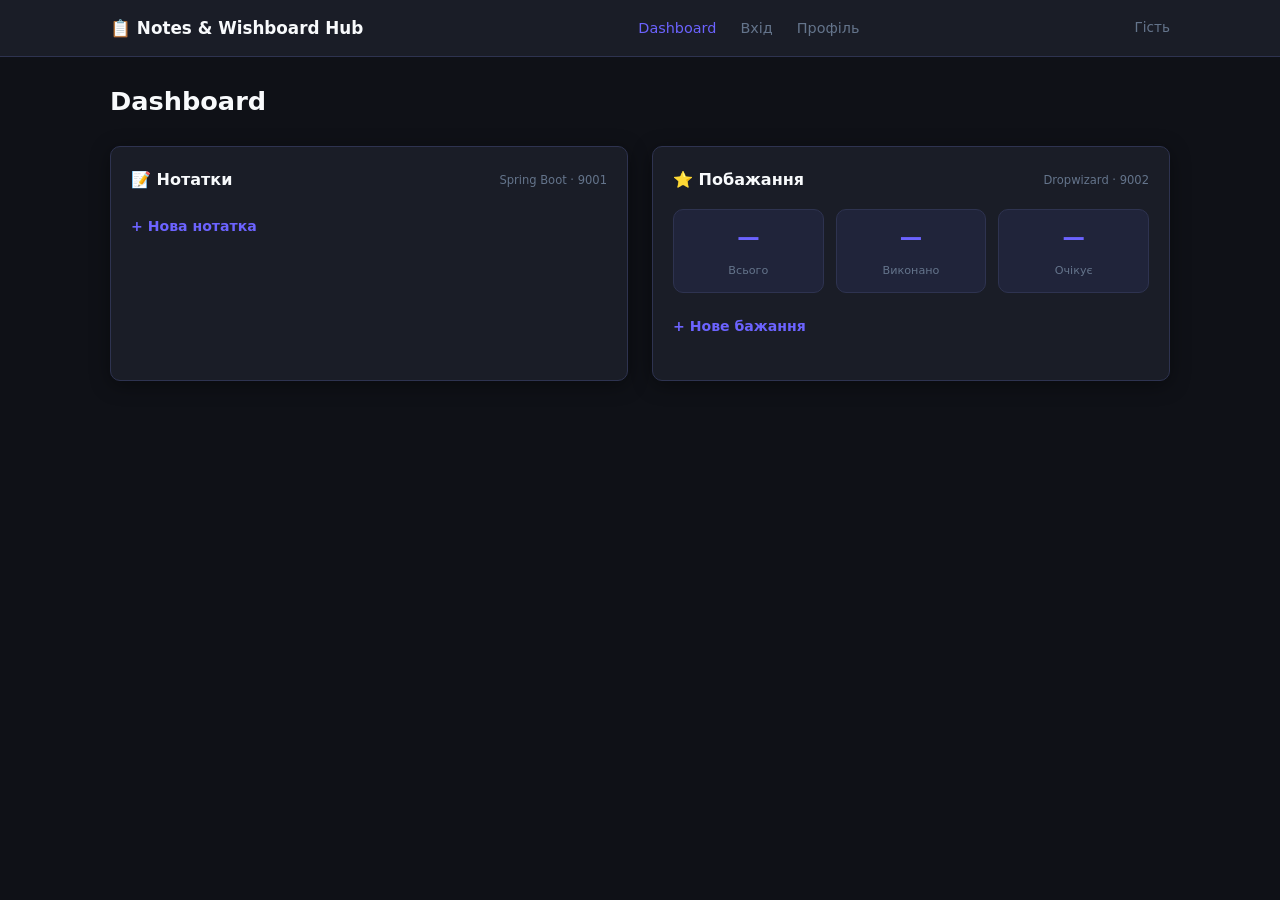
<file: notes_&_wishboard_hub/frontend/index.html>
<!doctype html>
<html lang="uk">
	<head>
		<meta charset="UTF-8" />
		<meta name="viewport" content="width=device-width, initial-scale=1.0" />
		<title>Dashboard — Hub</title>
		<link rel="stylesheet" href="css/style.css" />
	</head>
	<body>
		<nav class="nav">
			<div class="nav__inner">
				<span class="nav__logo">📋 Notes & Wishboard Hub</span>
				<ul class="nav__links">
					<li><a href="index.html" class="active">Dashboard</a></li>
					<li><a href="login.html">Вхід</a></li>
					<li><a href="profile.html">Профіль</a></li>
				</ul>
				<span id="greeting">Гість</span>
			</div>
		</nav>

		<div class="container">
			<h1 class="page-title">Dashboard</h1>

			<div class="grid-2">
				<section class="card">
					<div class="card__title">
						📝 Нотатки
						<small>Spring Boot · 9001</small>
					</div>

					<details>
						<summary>+ Нова нотатка</summary>
						<form id="note-form" class="form">
							<div>
								<label for="note-title">Заголовок</label>
								<input
									type="text"
									id="note-title"
									placeholder="Назва нотатки…"
									required />
							</div>
							<div>
								<label for="note-content">Зміст</label>
								<textarea
									id="note-content"
									placeholder="Текст…"
									required></textarea>
							</div>
							<button type="submit" class="btn btn-primary">Зберегти</button>
						</form>
					</details>

					<div id="notes-list"></div>
				</section>

				<section class="card">
					<div class="card__title">
						⭐ Побажання
						<small>Dropwizard · 9002</small>
					</div>

					<div class="stats">
						<div class="stat">
							<span class="stat__val" id="stat-total">—</span>
							<span class="stat__lbl">Всього</span>
						</div>
						<div class="stat">
							<span class="stat__val" id="stat-achieved">—</span>
							<span class="stat__lbl">Виконано</span>
						</div>
						<div class="stat">
							<span class="stat__val" id="stat-pending">—</span>
							<span class="stat__lbl">Очікує</span>
						</div>
					</div>

					<details>
						<summary>+ Нове бажання</summary>
						<form id="wish-form" class="form">
							<div>
								<label for="wish-name">Назва</label>
								<input
									type="text"
									id="wish-name"
									placeholder="Що хочете?"
									required />
							</div>
							<div>
								<label for="wish-desc">Опис (необов'язково)</label>
								<textarea
									id="wish-desc"
									placeholder="Деталі…"
									style="min-height: 60px"></textarea>
							</div>
							<button type="submit" class="btn btn-primary">Додати</button>
						</form>
					</details>

					<div id="wishes-list"></div>
				</section>
			</div>
		</div>

		<script type="module">
			import {initNotes} from "./js/notes.js";
			import {initWishes} from "./js/wishes.js";
			import {showGreeting} from "./js/greeting.js";

			showGreeting();
			initNotes();
			initWishes();
		</script>
	</body>
</html>
</file>
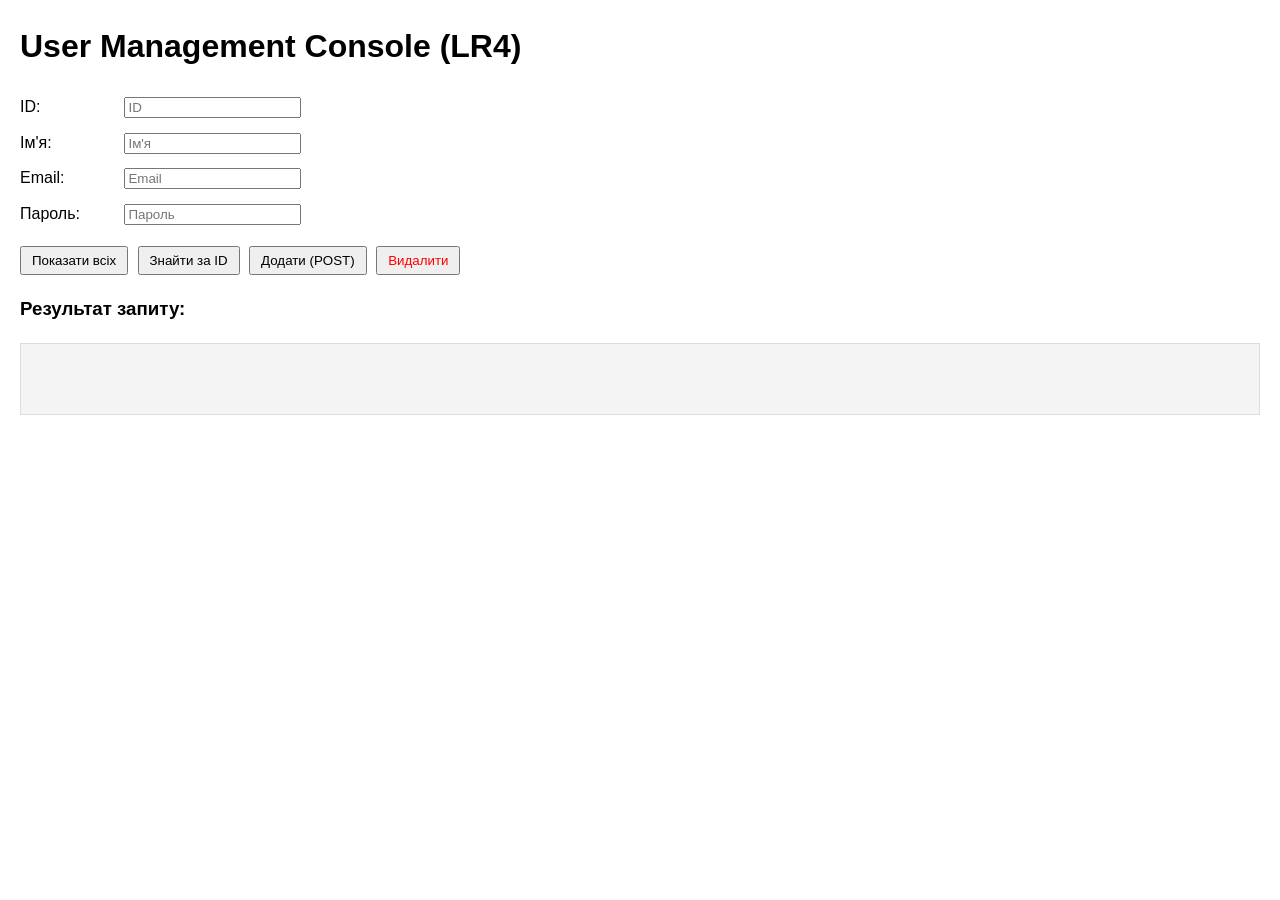
<file: dropwizard-app/src/main/resources/assets/index.html>
<!DOCTYPE html>
<html lang="uk">
<head>
    <meta charset="UTF-8">
    <title>Управління користувачами</title>
    <style>
        body { font-family: sans-serif; margin: 20px; line-height: 1.6; }
        .form-group { margin-bottom: 10px; }
        label { display: inline-block; width: 100px; }
        button { margin-right: 5px; cursor: pointer; padding: 5px 10px; }
        pre { background: #f4f4f4; padding: 10px; border: 1px solid #ddd; min-height: 50px; }
    </style>
</head>
<body>
<h1>User Management Console (LR4)</h1>

<div class="form-group">
    <label>ID:</label>
    <input type="number" id="userId" placeholder="ID">
</div>
<div class="form-group">
    <label>Ім'я:</label>
    <input type="text" id="userName" placeholder="Ім'я">
</div>
<div class="form-group">
    <label>Email:</label>
    <input type="email" id="userEmail" placeholder="Email">
</div>
<div class="form-group">
    <label>Пароль:</label>
    <input type="password" id="userPassword" placeholder="Пароль">
</div>

<div style="margin-top: 20px;">
    <button onclick="getAllUsers()">Показати всіх</button>
    <button onclick="findUser()">Знайти за ID</button>
    <button onclick="addUser()">Додати (POST)</button>
    <button onclick="deleteUser()" style="color: red;">Видалити</button>
</div>

<h3>Результат запиту:</h3>
<pre id="output"></pre>

<script>
    const output = document.getElementById('output');

    async function getAllUsers() {
        const res = await fetch('/api/users');
        const data = await res.json();
        output.innerText = JSON.stringify(data, null, 2);
    }

    async function findUser() {
        const id = document.getElementById('userId').value;
        if (!id) return alert("Введіть ID");
        const res = await fetch('/api/users/' + id);
        if (res.status === 404) {
            output.innerText = "Користувача не знайдено";
        } else {
            const data = await res.json();
            output.innerText = JSON.stringify(data, null, 2);
        }
    }

    async function addUser() {
        const user = {
            name: document.getElementById('userName').value,
            email: document.getElementById('userEmail').value,
            password: document.getElementById('userPassword').value
        };
        const res = await fetch('/api/users', {
            method: 'POST',
            headers: {'Content-Type': 'application/json'},
            body: JSON.stringify(user)
        });
        if (res.ok) {
            getAllUsers();
        } else {
            const err = await res.json();
            output.innerText = JSON.stringify(err, null, 2);
        }
    }

    async function deleteUser() {
        const id = document.getElementById('userId').value;
        if (!id) return alert("Введіть ID");
        await fetch('/api/users/' + id, { method: 'DELETE' });
        getAllUsers();
    }
</script>
</body>
</html>
</file>
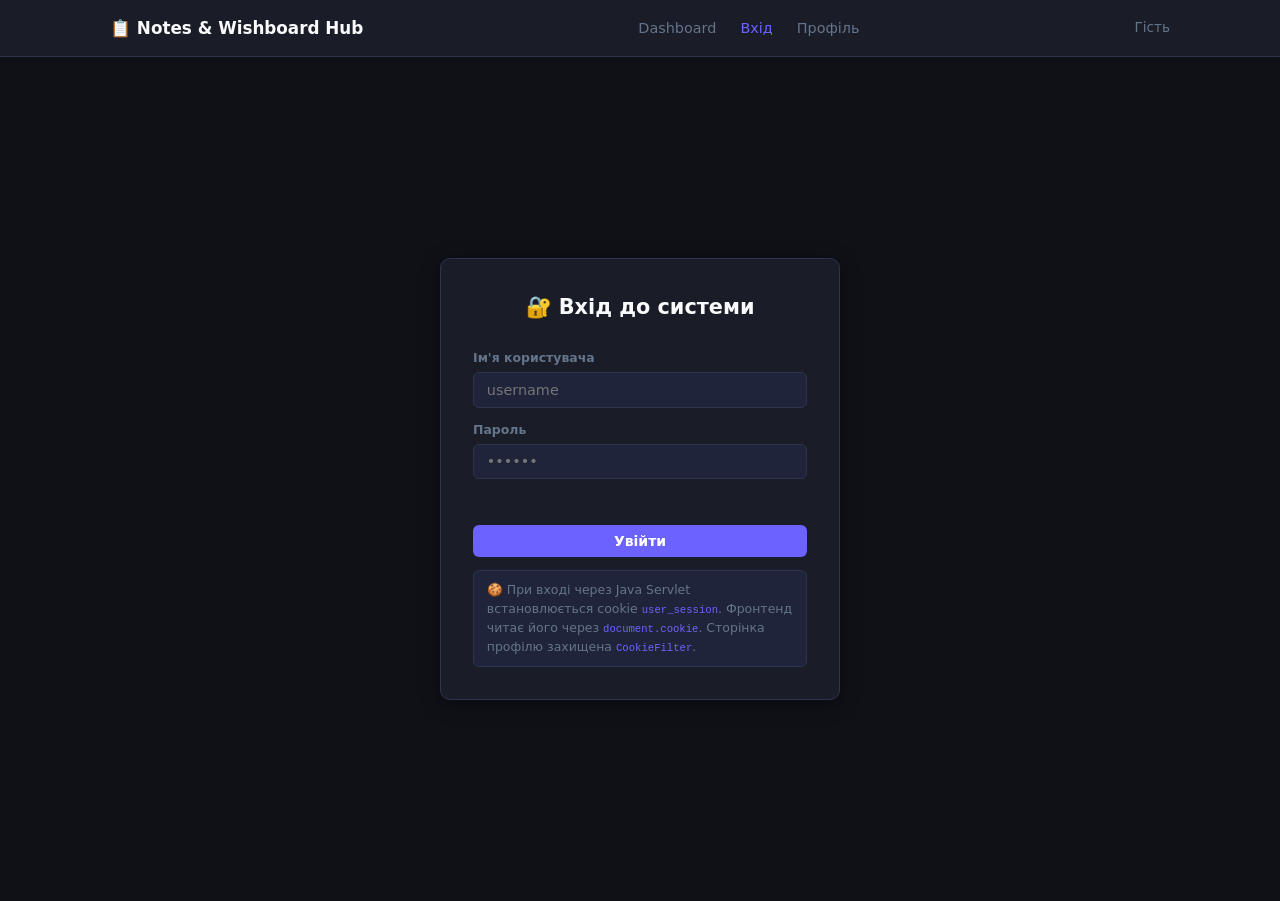
<file: notes_&_wishboard_hub/frontend/login.html>
<!doctype html>
<html lang="uk">
	<head>
		<meta charset="UTF-8" />
		<meta name="viewport" content="width=device-width, initial-scale=1.0" />
		<title>Вхід — Hub</title>
		<link rel="stylesheet" href="css/style.css" />
	</head>
	<body>
		<nav class="nav">
			<div class="nav__inner">
				<span class="nav__logo">📋 Notes & Wishboard Hub</span>
				<ul class="nav__links">
					<li><a href="index.html">Dashboard</a></li>
					<li><a href="login.html" class="active">Вхід</a></li>
					<li><a href="profile.html">Профіль</a></li>
				</ul>
				<span id="greeting">Гість</span>
			</div>
		</nav>

		<div class="login-wrap">
			<div class="login-box">
				<h1>🔐 Вхід до системи</h1>

				<form id="login-form" class="form" novalidate>
					<div>
						<label for="username">Ім'я користувача</label>
						<input type="text" id="username" placeholder="username" required />
					</div>
					<div>
						<label for="password">Пароль</label>
						<input
							type="password"
							id="password"
							placeholder="••••••"
							required />
					</div>
					<div id="login-error" class="field-error"></div>
					<button type="submit" class="btn btn-primary">Увійти</button>
				</form>

				<div id="logged-in-block" style="display: none">
					<hr class="divider" />
					<p style="text-align: center; color: var(--muted); font-size: 0.9rem">
						Ви увійшли як: <strong id="current-user"></strong>
					</p>
					<button id="logout-btn" class="btn btn-ghost mt">Вийти</button>
					<a href="profile.html" class="btn btn-ghost mt"
						>🔧 Технічний профіль</a
					>
				</div>

				<div class="info-note">
					🍪 При вході через Java Servlet встановлюється cookie
					<code>user_session</code>. Фронтенд читає його через
					<code>document.cookie</code>. Сторінка профілю захищена
					<code>CookieFilter</code>.
				</div>
			</div>
		</div>

		<script type="module">
			import {initLogin} from "./js/login.js";
			initLogin();
		</script>
	</body>
</html>
</file>
<file: notes_&_wishboard_hub/frontend/css/style.css>
:root {
    --bg:       #0f1117;
    --surface:  #1a1d27;
    --card:     #20243a;
    --border:   #2e3350;
    --primary:  #6c63ff;
    --success:  #22c55e;
    --danger:   #ef4444;
    --info:     #38bdf8;
    --text:     #e2e8f0;
    --muted:    #64748b;
    --heading:  #f8fafc;
    --radius:   10px;
    --shadow:   0 4px 20px rgba(0,0,0,.4);
}

*, *::before, *::after { box-sizing: border-box; margin: 0; padding: 0; }

body {
    font-family: 'Segoe UI', system-ui, sans-serif;
    background: var(--bg);
    color: var(--text);
    line-height: 1.6;
    min-height: 100vh;
}

a { color: var(--primary); text-decoration: none; }
a:hover { text-decoration: underline; }
code { font-family: monospace; color: var(--primary); font-size: .85em; }

/* ── Nav ─────────────────────────────────────────────────────────────── */
.nav {
    background: var(--surface);
    border-bottom: 1px solid var(--border);
    position: sticky;
    top: 0;
    z-index: 10;
}

.nav__inner {
    max-width: 1100px;
    margin: 0 auto;
    padding: 0 1.25rem;
    display: flex;
    align-items: center;
    justify-content: space-between;
    height: 56px;
    gap: 1rem;
}

.nav__logo { font-weight: 700; font-size: 1.05rem; color: var(--heading); }

.nav__links { display: flex; gap: 1.5rem; list-style: none; }
.nav__links a { color: var(--muted); font-size: .9rem; }
.nav__links a:hover, .nav__links a.active { color: var(--primary); text-decoration: none; }

#greeting { font-size: .85rem; color: var(--muted); }
.greeting--in { color: var(--success); }

/* ── Layout ──────────────────────────────────────────────────────────── */
.container {
    max-width: 1100px;
    margin: 0 auto;
    padding: 1.5rem 1.25rem 3rem;
}

.page-title {
    font-size: 1.6rem;
    font-weight: 800;
    color: var(--heading);
    margin-bottom: 1.5rem;
}

.grid-2 {
    display: grid;
    grid-template-columns: 1fr 1fr;
    gap: 1.5rem;
}

@media (max-width: 750px) { .grid-2 { grid-template-columns: 1fr; } }

/* ── Card ────────────────────────────────────────────────────────────── */
.card {
    background: var(--surface);
    border: 1px solid var(--border);
    border-radius: var(--radius);
    padding: 1.25rem;
    box-shadow: var(--shadow);
}

.card__title {
    font-size: 1rem;
    font-weight: 700;
    color: var(--heading);
    margin-bottom: 1rem;
    display: flex;
    align-items: center;
    justify-content: space-between;
}

.card__title small { font-size: .72rem; color: var(--muted); font-weight: 400; }

/* ── Stats row ───────────────────────────────────────────────────────── */
.stats {
    display: flex;
    gap: .75rem;
    margin-bottom: 1rem;
}

.stat {
    flex: 1;
    background: var(--card);
    border: 1px solid var(--border);
    border-radius: var(--radius);
    padding: .65rem;
    text-align: center;
}

.stat__val  { display: block; font-size: 1.4rem; font-weight: 800; color: var(--primary); }
.stat__lbl  { font-size: .7rem; color: var(--muted); }

/* ── Form ────────────────────────────────────────────────────────────── */
.form { display: flex; flex-direction: column; gap: .75rem; }

.form label { font-size: .78rem; font-weight: 600; color: var(--muted); display: block; margin-bottom: .25rem; }

.form input,
.form textarea,
.form select {
    width: 100%;
    background: var(--card);
    border: 1px solid var(--border);
    border-radius: 6px;
    color: var(--text);
    padding: .55rem .8rem;
    font-family: inherit;
    font-size: .9rem;
}

.form input:focus,
.form textarea:focus,
.form select:focus {
    outline: none;
    border-color: var(--primary);
    box-shadow: 0 0 0 2px rgba(108,99,255,.2);
}

.form textarea { resize: vertical; min-height: 80px; }

/* ── Buttons ─────────────────────────────────────────────────────────── */
.btn {
    display: inline-flex;
    align-items: center;
    gap: .35rem;
    padding: .5rem 1rem;
    border: none;
    border-radius: 6px;
    cursor: pointer;
    font-family: inherit;
    font-size: .875rem;
    font-weight: 600;
    transition: opacity .15s;
    text-decoration: none;
}
.btn:hover { opacity: .85; text-decoration: none; }
.btn:disabled { opacity: .4; cursor: not-allowed; }

.btn-primary { background: var(--primary); color: #fff; width: 100%; justify-content: center; }
.btn-success { background: var(--success); color: #fff; }
.btn-danger  { background: rgba(239,68,68,.15); color: var(--danger); border: 1px solid var(--danger); }
.btn-ghost   { background: transparent; color: var(--muted); border: 1px solid var(--border); width: 100%; justify-content: center; }
.btn-sm      { padding: .25rem .6rem; font-size: .78rem; }

/* ── Note cards ──────────────────────────────────────────────────────── */
.note-card {
    background: var(--card);
    border: 1px solid var(--border);
    border-left: 3px solid var(--primary);
    border-radius: var(--radius);
    padding: .85rem 1rem;
    margin-bottom: .6rem;
}

.note-card__header {
    display: flex;
    justify-content: space-between;
    align-items: flex-start;
    gap: .5rem;
    margin-bottom: .4rem;
}

.note-card__body { font-size: .85rem; color: var(--muted); white-space: pre-wrap; }

/* ── Wish cards ──────────────────────────────────────────────────────── */
.wish-card {
    background: var(--card);
    border: 1px solid var(--border);
    border-radius: var(--radius);
    padding: .85rem 1rem;
    margin-bottom: .6rem;
    display: flex;
    align-items: flex-start;
    gap: .75rem;
}

.wish-card--done { opacity: .55; }
.wish-card--done strong { text-decoration: line-through; }

.wish-card__body { flex: 1; }
.wish-card__body p { font-size: .82rem; color: var(--muted); margin-top: .2rem; }
.wish-card__actions { display: flex; gap: .4rem; flex-shrink: 0; }

.badge-done { font-size: .75rem; color: var(--success); padding: .2rem .5rem; }

/* ── Add form (collapsible) ──────────────────────────────────────────── */
details { margin-bottom: 1rem; }
summary {
    cursor: pointer;
    font-size: .88rem;
    font-weight: 600;
    color: var(--primary);
    list-style: none;
    padding: .4rem 0;
}
summary::-webkit-details-marker { display: none; }
details[open] summary { margin-bottom: .75rem; }

/* ── Login page ──────────────────────────────────────────────────────── */
.login-wrap {
    display: flex;
    justify-content: center;
    align-items: center;
    min-height: calc(100vh - 56px);
    padding: 2rem 1rem;
}

.login-box {
    width: 100%;
    max-width: 400px;
    background: var(--surface);
    border: 1px solid var(--border);
    border-radius: var(--radius);
    padding: 2rem;
    box-shadow: var(--shadow);
}

.login-box h1 { font-size: 1.3rem; color: var(--heading); text-align: center; margin-bottom: 1.5rem; }

.field-error { font-size: .8rem; color: var(--danger); margin-top: .25rem; min-height: 1.1rem; }

.info-note {
    font-size: .78rem;
    color: var(--muted);
    background: var(--card);
    border: 1px solid var(--border);
    border-radius: 6px;
    padding: .6rem .8rem;
    margin-top: .85rem;
    line-height: 1.5;
}

/* ── Profile page ────────────────────────────────────────────────────── */
.profile-wrap {
    max-width: 600px;
    margin: 2rem auto;
    padding: 0 1.25rem;
}

.info-table { width: 100%; border-collapse: collapse; }
.info-table td {
    padding: .55rem .7rem;
    border-bottom: 1px solid var(--border);
    font-size: .875rem;
    vertical-align: top;
}
.info-table td:first-child { color: var(--muted); width: 40%; }

.access-denied { text-align: center; padding: 2rem 1rem; }
.access-denied__icon { font-size: 2.5rem; margin-bottom: .75rem; }
.access-denied p { color: var(--muted); margin-bottom: 1rem; }

/* ── Helpers ─────────────────────────────────────────────────────────── */
.loading, .empty, .error { padding: 1.5rem; text-align: center; color: var(--muted); font-size: .875rem; }
.error { color: var(--danger); }
.mt { margin-top: .75rem; }
.divider { border: none; border-top: 1px solid var(--border); margin: 1rem 0; }

/* ── Toast ───────────────────────────────────────────────────────────── */
#toast {
    position: fixed;
    bottom: 1.25rem;
    right: 1.25rem;
    background: var(--surface);
    border: 1px solid var(--border);
    border-radius: var(--radius);
    padding: .65rem 1.1rem;
    font-size: .875rem;
    box-shadow: var(--shadow);
    z-index: 999;
    opacity: 0;
    transform: translateY(6px);
    transition: opacity .2s, transform .2s;
    pointer-events: none;
}
#toast.toast--show  { opacity: 1; transform: translateY(0); }
#toast.toast--success { border-color: var(--success); color: var(--success); }
#toast.toast--error   { border-color: var(--danger);  color: var(--danger); }
#toast.toast--info    { border-color: var(--info);    color: var(--info); }
</file>
